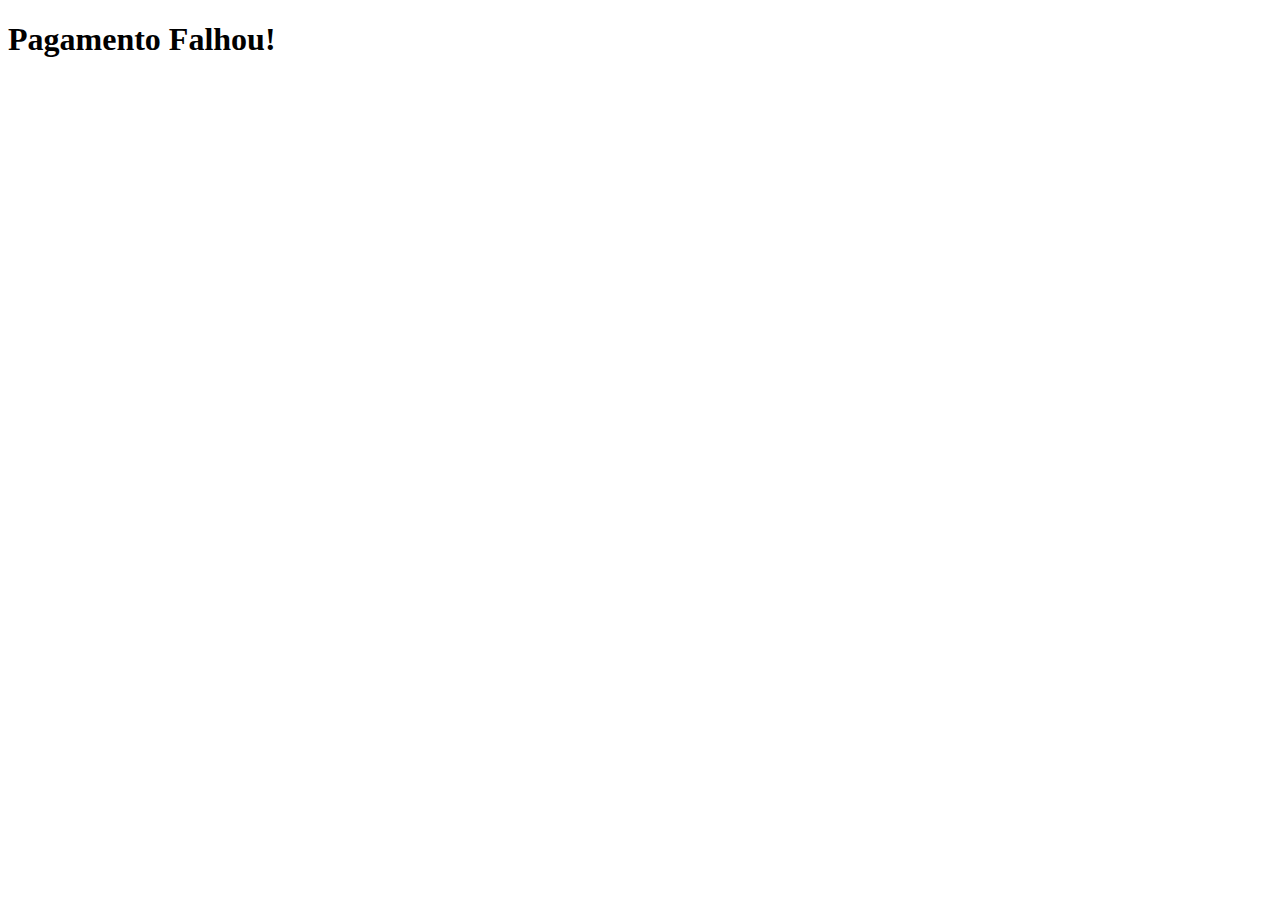
<file: cvcrunchweb/webappcv/templates/failure.html>
<!DOCTYPE html>

<html>
    <head>
        <meta charset="utf-8">
        <meta http-equiv="X-UA-Compatible" content="IE=edge">
        <title></title>
        <meta name="description" content="">
        <meta name="viewport" content="width=device-width, initial-scale=1">
        <link rel="stylesheet" href="">
    </head>
    <body>
        <h1>Pagamento Falhou!</h1>        
        <script src="" async defer></script>
    </body>
</html>
</file>
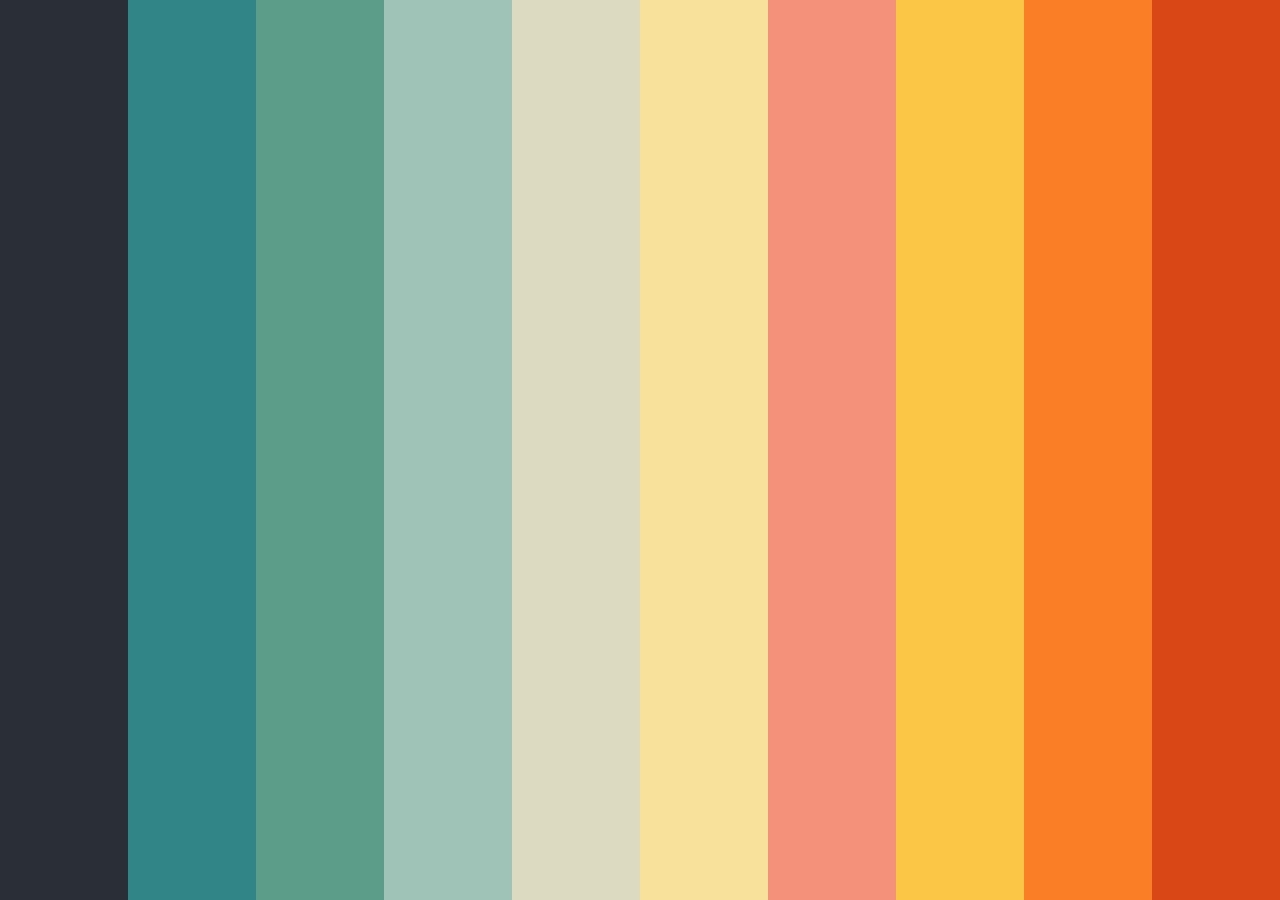
<file: cvcrunchweb/webappcv/templates/pallete.html>
<!DOCTYPE html>
<html lang="en">
<head>
    <meta charset="UTF-8">
    <meta name="viewport" content="width=device-width, initial-scale=1.0">
    <title>Vertical Bands</title>
</head>
<body style="margin: 0; display: flex; height: 100vh;">
    <div style="flex: 1; background-color: #2a2e37;"></div>
    <div style="flex: 1; background-color: #318587;"></div>
    <div style="flex: 1; background-color: #5c9d89;"></div>
    <div style="flex: 1; background-color: #9fc3b7;"></div>
    <div style="flex: 1; background-color: #dcdac1;"></div>
    <div style="flex: 1; background-color: #f8e19b;"></div>
    <div style="flex: 1; background-color: #f4917a;"></div>
    <div style="flex: 1; background-color: #fbc646;"></div>
    <div style="flex: 1; background-color: #fa7e26;"></div>
    <div style="flex: 1; background-color: #d94716;"></div>
</body>
</html>
</file>
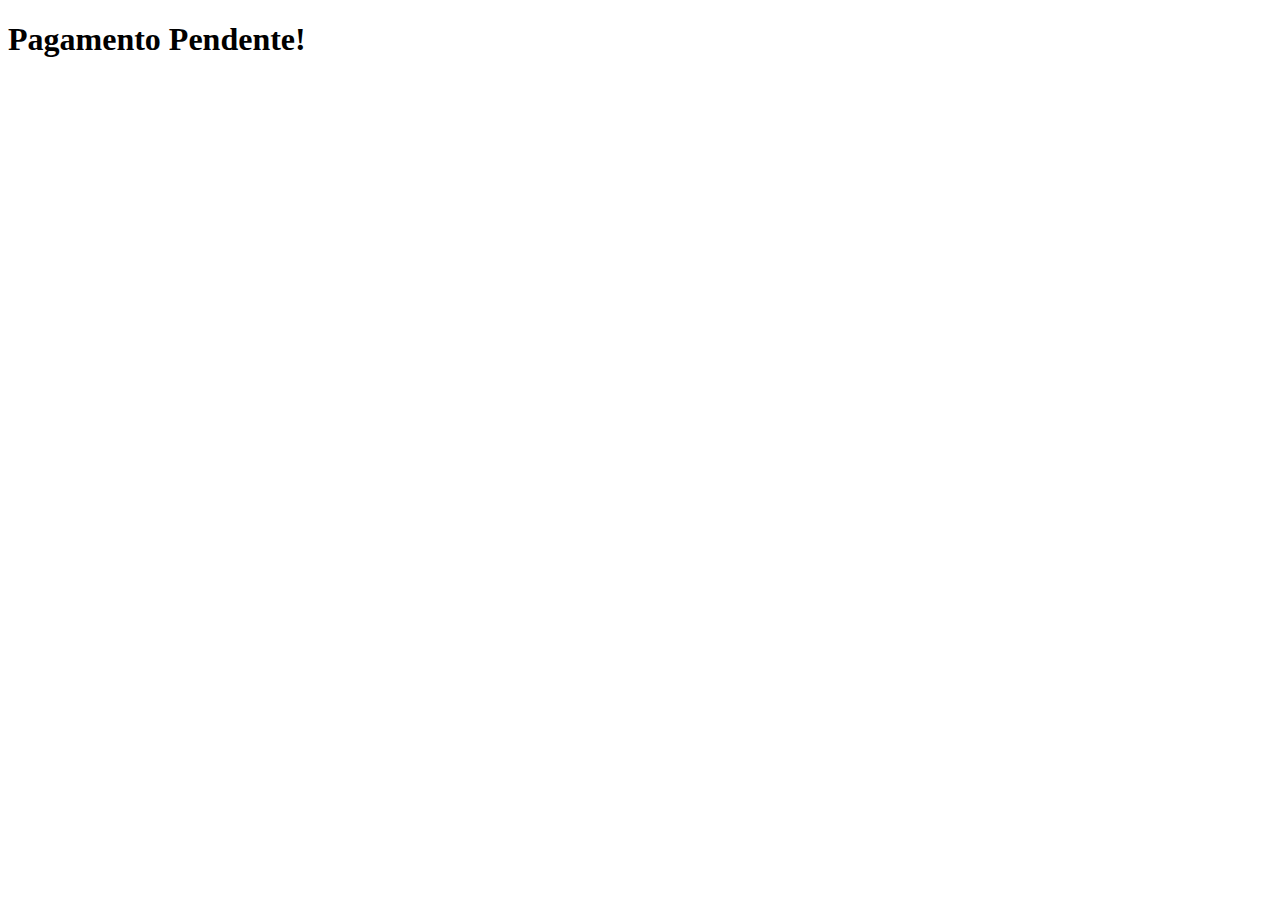
<file: cvcrunchweb/webappcv/templates/pending.html>
<!DOCTYPE html>

<html>
    <head>
        <meta charset="utf-8">
        <meta http-equiv="X-UA-Compatible" content="IE=edge">
        <title></title>
        <meta name="description" content="">
        <meta name="viewport" content="width=device-width, initial-scale=1">
        <link rel="stylesheet" href="">
    </head>
    <body>
        <h1>Pagamento Pendente!</h1>        
        <script src="" async defer></script>
    </body>
</html>
</file>
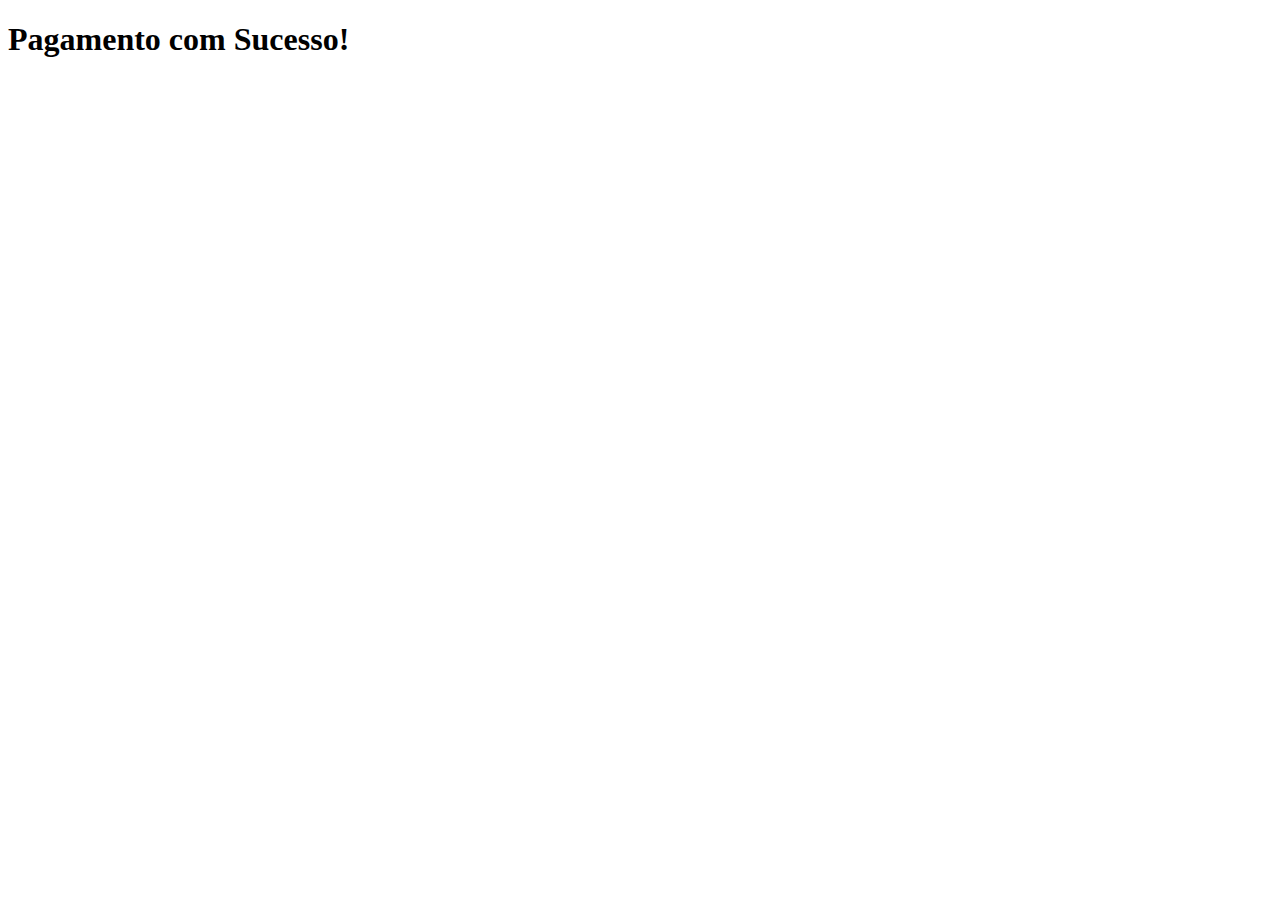
<file: cvcrunchweb/webappcv/templates/success.html>
<!DOCTYPE html>

<html>
    <head>
        <meta charset="utf-8">
        <meta http-equiv="X-UA-Compatible" content="IE=edge">
        <title></title>
        <meta name="description" content="">
        <meta name="viewport" content="width=device-width, initial-scale=1">
        <link rel="stylesheet" href="">
    </head>
    <body>
        <h1>Pagamento com Sucesso!</h1>        
        <script src="" async defer></script>
    </body>
</html>
</file>
